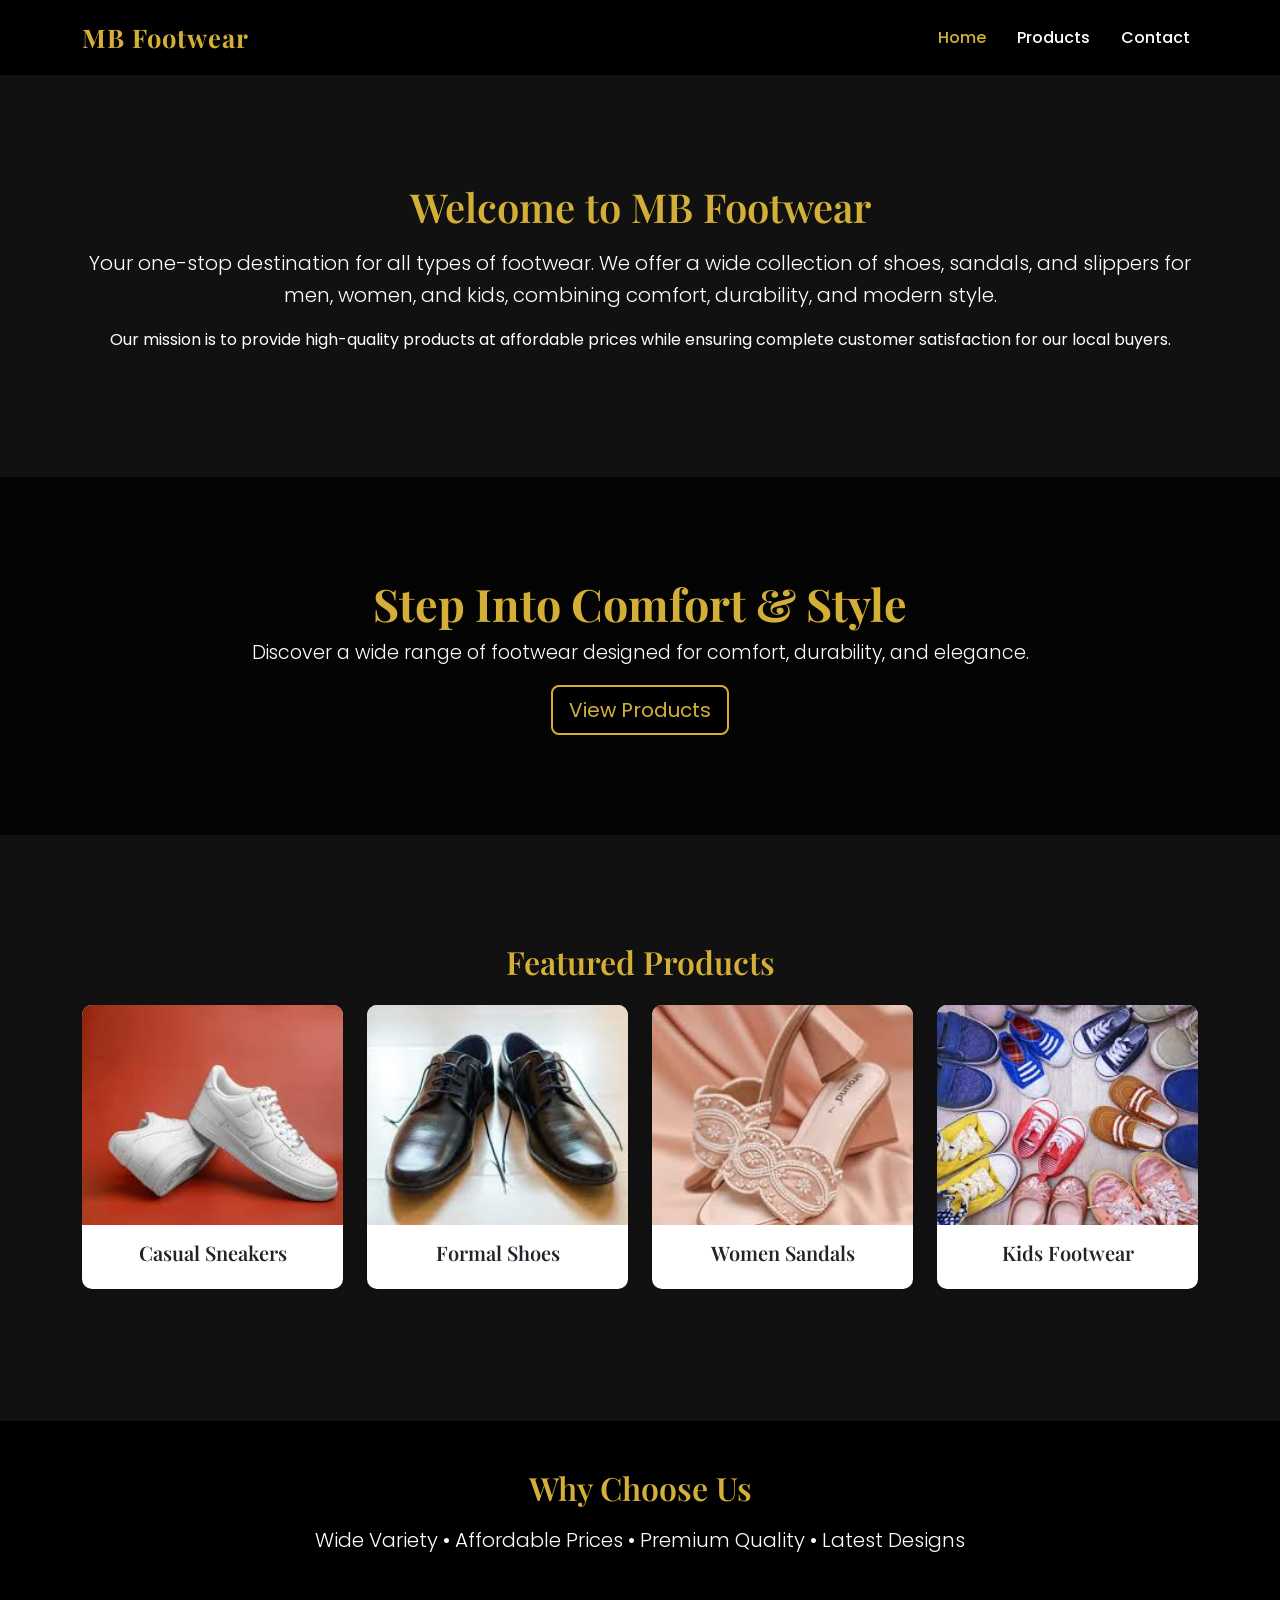
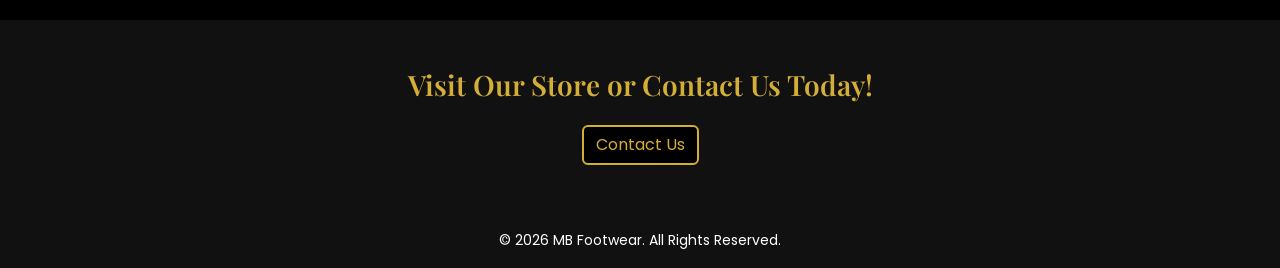
<file: index.html>
<!DOCTYPE html>
<html lang="en">
<head>
    <meta charset="UTF-8">
    <meta name="viewport" content="width=device-width, initial-scale=1.0">
    <title>MB Footwear Store</title>
    
    <link href="https://cdn.jsdelivr.net/npm/bootstrap@5.3.0/dist/css/bootstrap.min.css" rel="stylesheet">

    <link rel="stylesheet" href="style.css">
</head>
<body>


<nav class="navbar navbar-expand-lg navbar-dark bg-dark">
  <div class="container">
    <a class="navbar-brand fw-bold" href="#">MB Footwear</a>
    <button class="navbar-toggler" type="button" data-bs-toggle="collapse" data-bs-target="#navMenu">
      <span class="navbar-toggler-icon"></span>
    </button>

    <div class="collapse navbar-collapse" id="navMenu">
      <ul class="navbar-nav ms-auto">
        <li class="nav-item"><a class="nav-link active" href="index.html">Home</a></li>
        <li class="nav-item"><a class="nav-link" href="products.html">Products</a></li>
        <li class="nav-item"><a class="nav-link" href="contact.html">Contact</a></li>
      </ul>
    </div>
  </div>
</nav>

<section class="container my-5 text-center">
    <h1 class="mb-3">Welcome to MB Footwear</h1>
    <p class="lead">
        Your one-stop destination for all types of footwear. We offer a wide collection of shoes,
        sandals, and slippers for men, women, and kids, combining comfort, durability, and modern style.
    </p>
    <p>
        Our mission is to provide high-quality products at affordable prices while ensuring complete
        customer satisfaction for our local buyers.
    </p>
</section>

<section class="hero-section text-center d-flex align-items-center">
    <div class="container">
        <h1 class="display-5 fw-bold">Step Into Comfort & Style</h1>
        <p class="lead">
            Discover a wide range of footwear designed for comfort, durability, and elegance.
        </p>
        <a href="products.html" class="btn btn-dark btn-lg">View Products</a>
    </div>
</section>

<section class="container my-5">
    <h2 class="text-center mb-4">Featured Products</h2>
    <div class="row text-center">

        <div class="col-md-3 mb-4">
            <div class="card shadow-sm">
                <img src="img/Causal Sneakers.jfif" class="card-img-top" alt="Casual Sneakers">
                <div class="card-body">
                    <h5 class="card-title">Casual Sneakers</h5>
                </div>
            </div>
        </div>

        <div class="col-md-3 mb-4">
            <div class="card shadow-sm">
                <img src="img/formal.jfif" class="card-img-top" alt="Formal Shoes">
                <div class="card-body">
                    <h5 class="card-title">Formal Shoes</h5>
                </div>
            </div>
        </div>

        <div class="col-md-3 mb-4">
            <div class="card shadow-sm">
                <img src="img/Sandal.jfif" class="card-img-top" alt="Women Sandals">
                <div class="card-body">
                    <h5 class="card-title">Women Sandals</h5>
                </div>
            </div>
        </div>

        <div class="col-md-3 mb-4">
            <div class="card shadow-sm">
                <img src="img/Kids.jfif" class="card-img-top" alt="Kids Footwear">
                <div class="card-body">
                    <h5 class="card-title">Kids Footwear</h5>
                </div>
            </div>
        </div>

    </div>
</section>

<section class="bg-light py-5">
    <div class="container text-center">
        <h2 class="mb-3">Why Choose Us</h2>
        <p class="lead">
            Wide Variety • Affordable Prices • Premium Quality • Latest Designs
        </p>
    </div>
</section>

<section class="text-center py-5">
    <div class="container">
        <h3>Visit Our Store or Contact Us Today!</h3>
        <a href="contact.html" class="btn btn-dark mt-3">Contact Us</a>
    </div>
</section>

<footer class="text-white text-center p-3">
    <p class="mb-0">© 2026 MB Footwear. All Rights Reserved.</p>
</footer>
<script src="https://cdn.jsdelivr.net/npm/bootstrap@5.3.0/dist/js/bootstrap.bundle.min.js"></script>
</body>
</html>
</file>
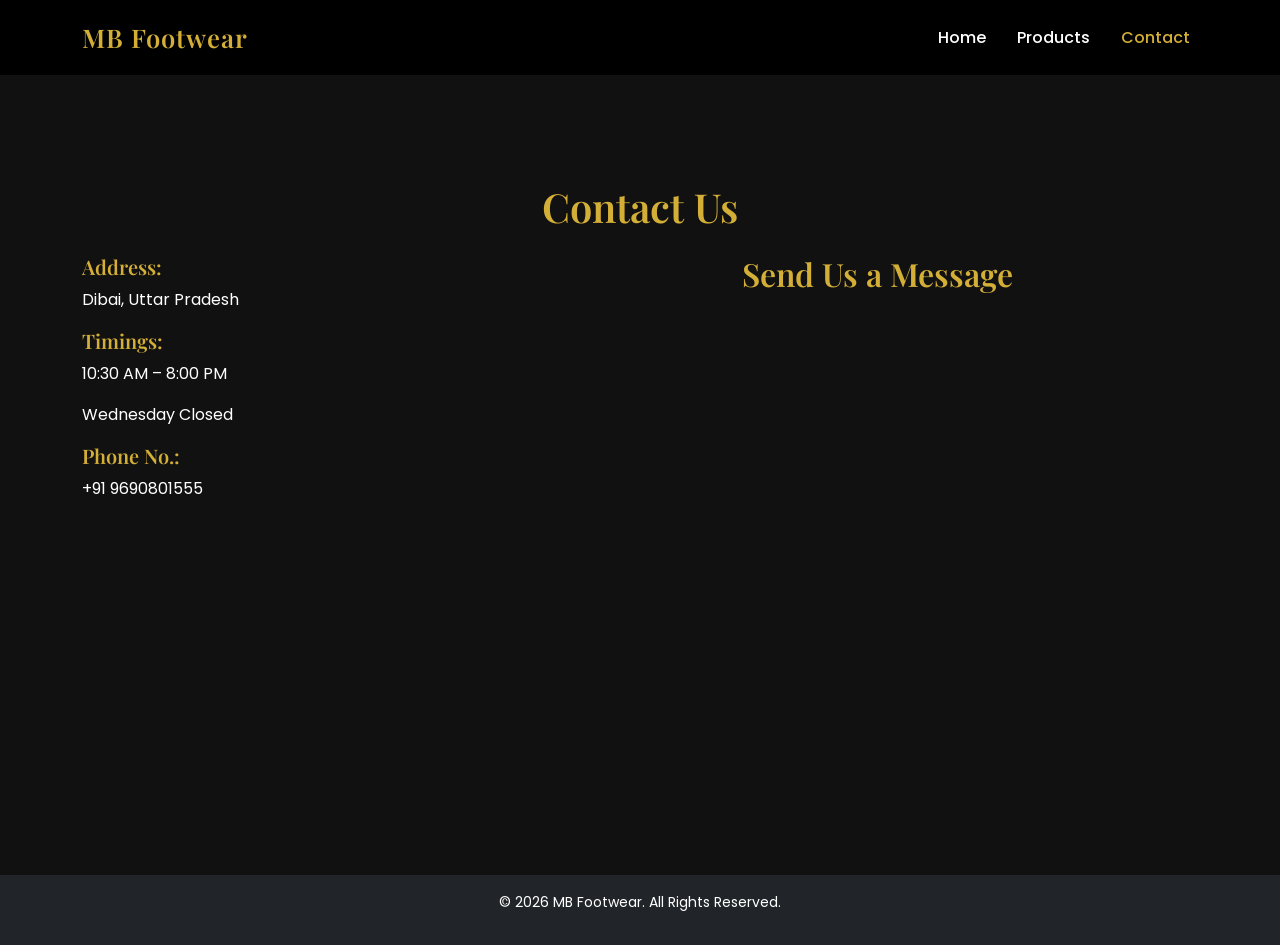
<file: contact.html>
<!DOCTYPE html>
<html lang="en">
<head>
    <meta charset="UTF-8">
    <meta name="viewport" content="width=device-width, initial-scale=1.0">
    <title>Contact | MB Footwear</title>

    <link href="https://cdn.jsdelivr.net/npm/bootstrap@5.3.0/dist/css/bootstrap.min.css" rel="stylesheet">

    <link rel="stylesheet" href="style.css">
</head>
<body>

<nav class="navbar navbar-expand-lg navbar-dark bg-dark">
  <div class="container">
    <a class="navbar-brand" href="index.html">MB Footwear</a>
    <button class="navbar-toggler" type="button" data-bs-toggle="collapse" data-bs-target="#navbarNav">
      <span class="navbar-toggler-icon"></span>
    </button>

    <div class="collapse navbar-collapse" id="navbarNav">
      <ul class="navbar-nav ms-auto">
        <li class="nav-item"><a class="nav-link" href="index.html">Home</a></li>
        <li class="nav-item"><a class="nav-link" href="products.html">Products</a></li>
        <li class="nav-item"><a class="nav-link active" href="contact.html">Contact</a></li>
      </ul>
    </div>
  </div>
</nav>

<!-- Contact Section -->
<section class="container my-5">
    <h1 class="text-center mb-4">Contact Us</h1>

    <div class="row">
        <div class="col-md-5">
            <h5>Address:</h5>
            <p>Dibai, Uttar Pradesh</p>

            <h5>Timings:</h5>
            <p>10:30 AM – 8:00 PM</p>
            <p>Wednesday Closed</p>

            <h5>Phone No.:</h5>
            <p>+91 9690801555</p>
        </div>

        <div class="col-md-7">
            <h2 class="text-center mb-3">Send Us a Message</h2>
            <iframe 
                src="https://docs.google.com/forms/d/e/1FAIpQLSfBAfxJx66MzkFdM2I8wJ99eC0ypMR2RLq9g_5FVYdtVuWXAg/viewform?embedded=true"
                width="100%"
                height="450"
                frameborder="0"
                marginheight="0"
                marginwidth="0"
                style="border: none;">
                Loading…
            </iframe>
        </div>
    </div>
</section>

<footer class="bg-dark text-white text-center p-3">
    <p>© 2026 MB Footwear. All Rights Reserved.</p>
</footer>

</body>
</html>
</file>
<file: style.css>
@import url('https://fonts.googleapis.com/css2?family=Playfair+Display:wght@500;600&family=Poppins:wght@300;400;500&display=swap');

:root {
    --black: #000000;
    --dark-black: #111111;
    --gold: #D4AF37;
    --light-gold: #f5e6b3;
    --white: #ffffff;
    --light-gray: #f8f9fa;
}


body {
    font-family: 'Poppins', sans-serif;
    background-color: var(--dark-black);
    color:var(--white);
    margin: 0;
    padding: 0;
    line-height: 1.6;
}

h1, h2, h3, h5 {
    font-family: 'Playfair Display', serif;
    color: var(--gold);
    font-weight: 600;
}

section {
    padding: 60px 0;
}

.navbar {
    background-color: var(--black) !important;
    padding: 12px 0;
}

.navbar-brand {
    font-family: 'Playfair Display', serif;
    font-size: 1.6rem;
    font-weight: 600;
    color: var(--gold) !important;
    letter-spacing: 1px;
}

.nav-link {
    color: var(--white) !important;
    margin-left: 15px;
    font-weight: 500;
    transition: color 0.3s ease;
}

.nav-link:hover,
.nav-link.active {
    color: var(--gold) !important;
}

/* ===============================
   ABOUT SECTION
   =============================== */
.about-section {
    background-color: var(--white);
    text-align: center;
    padding: 50px 20px;
}

/* ===============================
   HERO SECTION
   =============================== */
.hero-section {
    background: linear-gradient(
            rgba(0, 0, 0, 0.75),
            rgba(0, 0, 0, 0.75)
        ),
        url('https://images.unsplash.com/photo-1549298916-b41d501d3772?auto=format&fit=crop&w=1400&q=80');
    background-size: cover;
    background-position: center;
    color: var(--white);
    text-align: center;
    padding: 100px 20px;
}

.hero-section h1 {
    font-size: 2.8rem;
    color: var(--gold);
}

.hero-section p {
    font-size: 1.2rem;
}

/* ===============================
   BUTTONS
   =============================== */
.btn-dark {
    background-color: var(--black);
    border: 2px solid var(--gold);
    color: var(--gold);
    transition: all 0.3s ease;
}

.btn-dark:hover {
    background-color: var(--gold);
    color: var(--black);
}

.btn-gold {
    background-color: var(--gold);
    color: var(--black);
    border: none;
    transition: 0.3s ease;
}

.btn-gold:hover {
    background-color: var(--light-gold);
    color: var(--black);
}

/* ===============================
   SECTION HEADINGS
   =============================== */
.section-title {
    text-align: center;
    margin-bottom: 30px;
    position: relative;
}

.section-title::after {
    content: "";
    width: 60px;
    height: 3px;
    background-color: var(--gold);
    display: block;
    margin: 10px auto 0;
}

/* ===============================
   PRODUCT CARDS
   =============================== */
.card {
    border: none;
    border-radius: 10px;
    overflow: hidden;
    background-color: var(--white);
    transition: transform 0.3s ease, box-shadow 0.3s ease;
}

.card img {
    height: 220px;
    object-fit: cover;
}

.card-title {
    font-family: 'Playfair Display', serif;
}

.card-body {
    text-align: center;
}

.card:hover {
    transform: translateY(-8px);
    box-shadow: 0 10px 20px rgba(0, 0, 0, 0.2);
}

/* ===============================
   WHY CHOOSE US SECTION
   =============================== */
.bg-light {
    background-color: var(--black) !important;
}

/* ===============================
   CONTACT FORM
   =============================== */
.form-control {
    border-radius: 0;
    border: 1px solid #ccc;
}

.form-control:focus {
    border-color: var(--gold);
    box-shadow: none;
}

/* ===============================
   FOOTER
   =============================== */
footer {
    background-color: var(--dark-black);
    color: var(--white);
    font-size: 14px;
    padding: 15px 0;
    text-align: center;
}


@media (max-width: 992px) {
    .hero-section h1 {
        font-size: 2.2rem;
    }
}

@media (max-width: 768px) {
    section {
        padding: 40px 0;
    }

    .hero-section {
        padding: 70px 20px;
    }

    .card img {
        height: 180px;
    }
}

@media (max-width: 576px) {
    .hero-section h1 {
        font-size: 1.8rem;
    }

    .navbar-brand {
        font-size: 1.3rem;
    }
}
</file>
